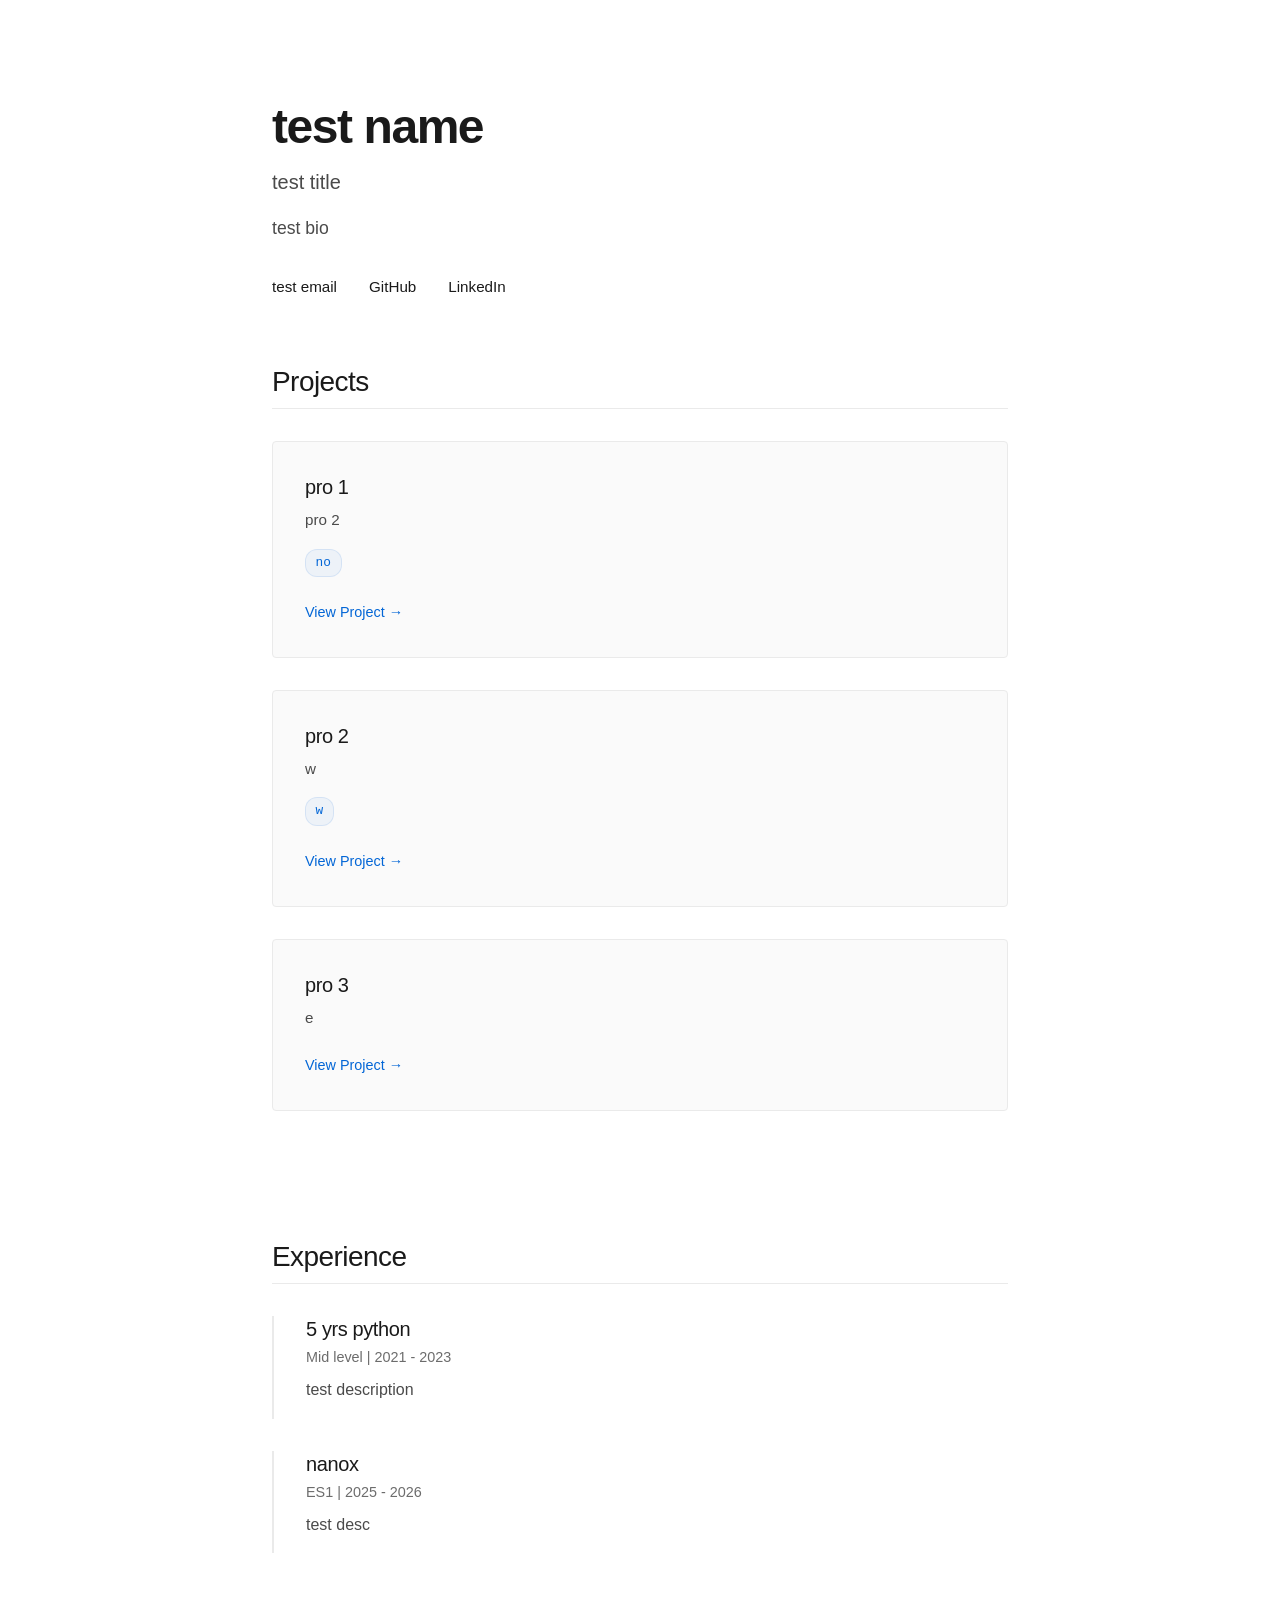
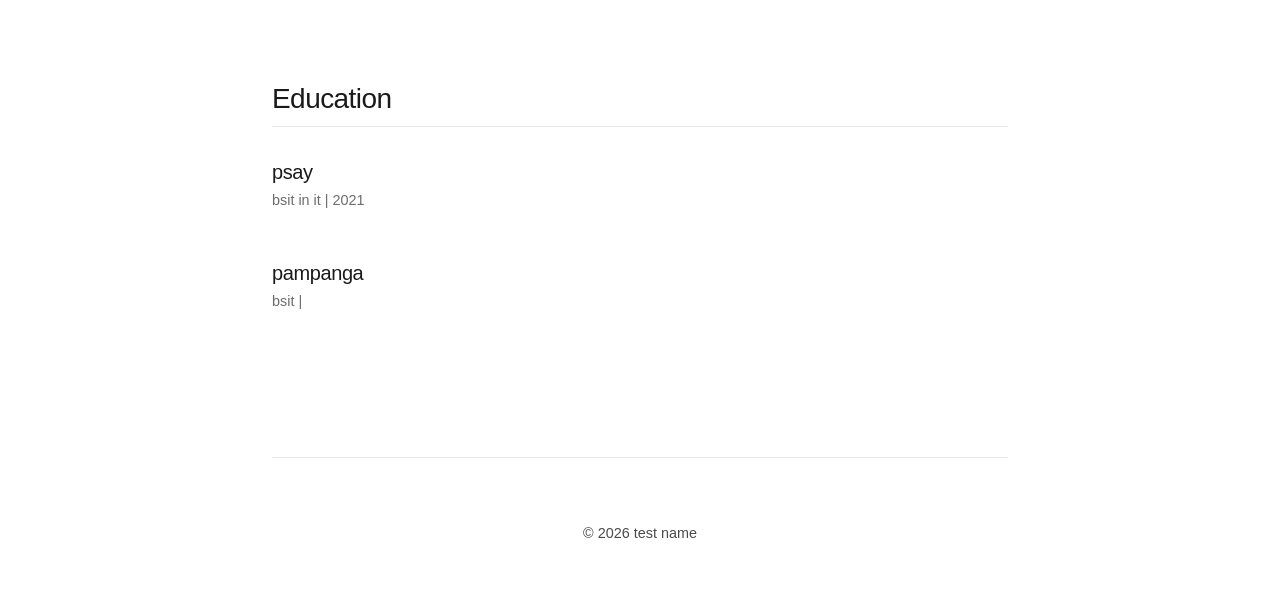
<file: output/index.html>
<!DOCTYPE html>
<html lang="en">
<head>
    <meta charset="UTF-8">
    <meta name="viewport" content="width=device-width, initial-scale=1.0">
    <title>test name | Portfolio</title>
    <link rel="stylesheet" href="style.css">
    <!-- Simple system fonts only - no external dependencies -->
</head>
<body>
    <div class="container">
        <!-- Header -->
        <header class="header">
            <h1 class="name">test name</h1>
            
            <p class="title">test title</p>
            
            <p class="bio">test bio</p>
            
            <div class="contact-info">
                <a href="mailto:test email" class="contact-link">test email</a>
                
                <a href="test git" class="contact-link" target="_blank" rel="noopener">GitHub</a>
                
                
                <a href="test linkedin" class="contact-link" target="_blank" rel="noopener">LinkedIn</a>
                
            </div>
        </header>

        <!-- Projects -->
        
        <section class="projects">
            <h2>Projects</h2>
            <div class="projects-grid">
                
                <div class="project-card">
                    <h3>pro 1</h3>
                    
                    <p>pro 2</p>
                    
                    
                    <div class="project-tech">
                        
                        <span class="tech-tag">no</span>
                        
                    </div>
                    
                    
                    <a href="pro 3" class="project-link" target="_blank" rel="noopener">View Project →</a>
                    
                </div>
                
                <div class="project-card">
                    <h3>pro 2</h3>
                    
                    <p>w</p>
                    
                    
                    <div class="project-tech">
                        
                        <span class="tech-tag">w</span>
                        
                    </div>
                    
                    
                    <a href="w" class="project-link" target="_blank" rel="noopener">View Project →</a>
                    
                </div>
                
                <div class="project-card">
                    <h3>pro 3</h3>
                    
                    <p>e</p>
                    
                    
                    
                    <a href="w" class="project-link" target="_blank" rel="noopener">View Project →</a>
                    
                </div>
                
            </div>
        </section>
        

        <!-- Skills -->
        

        <!-- Experience -->
        
        <section class="experience">
            <h2>Experience</h2>
            <div class="timeline">
                
                <div class="timeline-item">
                    <h3>5 yrs python</h3>
                    <p class="timeline-meta">Mid level | 2021 - 2023</p>
                    
                    <p>test description</p>
                    
                </div>
                
                <div class="timeline-item">
                    <h3>nanox</h3>
                    <p class="timeline-meta">ES1 | 2025 - 2026</p>
                    
                    <p>test desc</p>
                    
                </div>
                
            </div>
        </section>
        

        <!-- Education -->
        
        <section class="education">
            <h2>Education</h2>
            <div class="education-list">
                
                <div class="education-item">
                    <h3>psay</h3>
                    <p class="education-meta">bsit in it | 2021</p>
                </div>
                
                <div class="education-item">
                    <h3>pampanga</h3>
                    <p class="education-meta">bsit | </p>
                </div>
                
            </div>
        </section>
        

        <!-- Footer -->
        <footer class="footer">
            <p>© 2026 test name</p>
        </footer>
    </div>
</body>
</html>
</file>
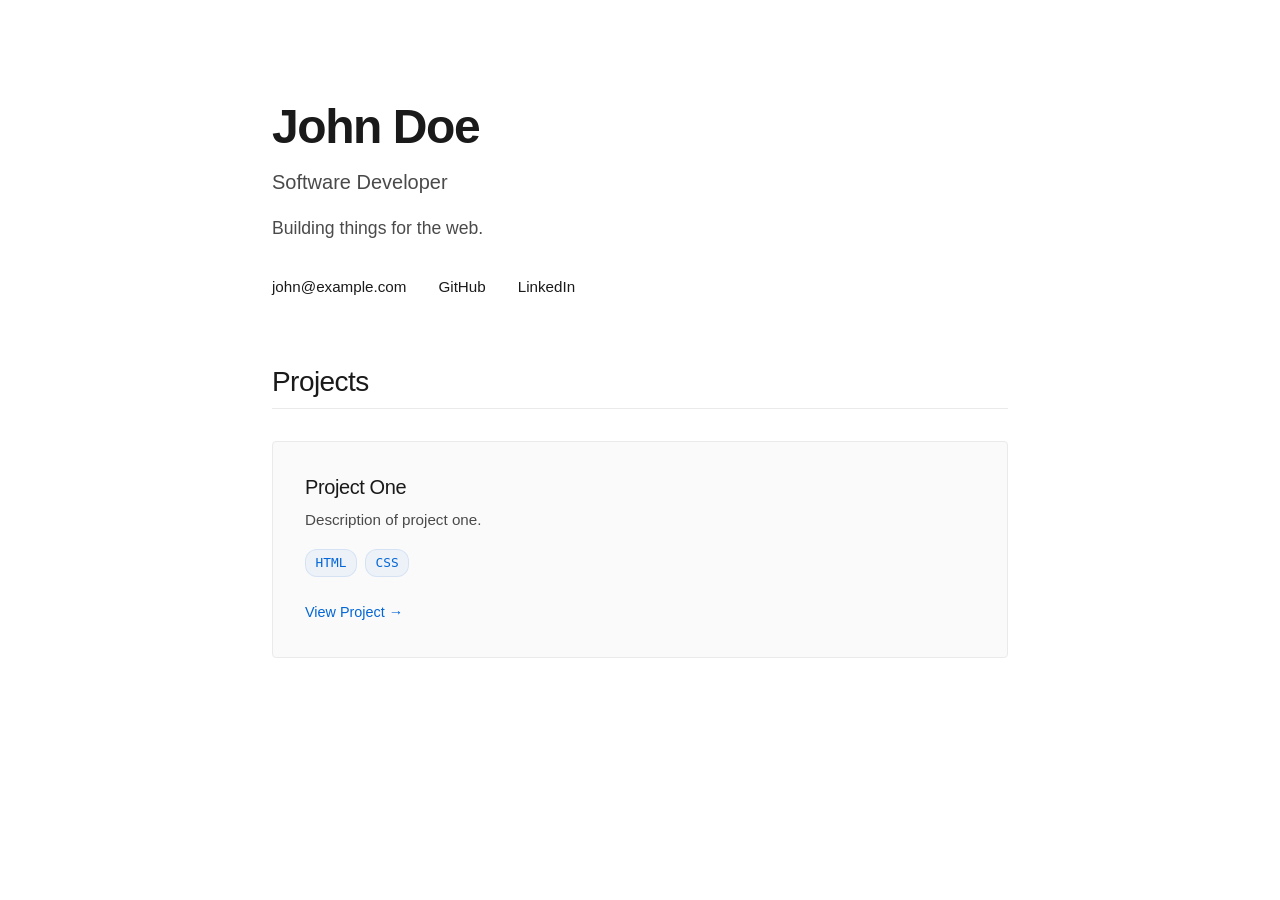
<file: templates/minimal/test.html>
<!DOCTYPE html>
<html lang="en">
<head>
    <meta charset="UTF-8">
    <meta name="viewport" content="width=device-width, initial-scale=1.0">
    <title>Test Portfolio</title>
    <link rel="stylesheet" href="style.css">
</head>
<body>
    <div class="container">
        <header class="header">
            <h1 class="name">John Doe</h1>
            <p class="title">Software Developer</p>
            <p class="bio">Building things for the web.</p>
            <div class="contact-info">
                <a href="mailto:john@example.com" class="contact-link">john@example.com</a>
                <a href="#" class="contact-link">GitHub</a>
                <a href="#" class="contact-link">LinkedIn</a>
            </div>
        </header>

        <section class="projects">
            <h2>Projects</h2>
            <div class="projects-grid">
                <div class="project-card">
                    <h3>Project One</h3>
                    <p>Description of project one.</p>
                    <div class="project-tech">
                        <span class="tech-tag">HTML</span>
                        <span class="tech-tag">CSS</span>
                    </div>
                    <a href="#" class="project-link">View Project →</a>
                </div>
            </div>
        </section>
    </div>
</body>
</html>
</file>
<file: output/style.css>
/* Minimalist Portfolio CSS
   A clean, readable design with focus on content */

/* Reset & Base Styles */
* {
    margin: 0;
    padding: 0;
    box-sizing: border-box;
}

:root {
    /* Minimal color palette */
    --bg-primary: #ffffff;
    --bg-secondary: #fafafa;
    --text-primary: #1a1a1a;
    --text-secondary: #4a4a4a;
    --text-muted: #6c6c6c;
    --accent: #0366d6;
    --border: #eaeaea;
    
    /* Spacing */
    --space-xs: 0.5rem;
    --space-sm: 1rem;
    --space-md: 2rem;
    --space-lg: 4rem;
    --space-xl: 6rem;
    
    /* Typography */
    --font-sans: -apple-system, BlinkMacSystemFont, 'Segoe UI', Roboto, Oxygen, Ubuntu, Cantarell, sans-serif;
    --font-mono: 'SF Mono', Monaco, 'Cascadia Code', 'Roboto Mono', monospace;
    
    /* Layout */
    --container-width: 800px;
    --border-radius: 4px;
}

body {
    font-family: var(--font-sans);
    color: var(--text-primary);
    background: var(--bg-primary);
    line-height: 1.6;
    font-size: 16px;
    -webkit-font-smoothing: antialiased;
}

.container {
    max-width: var(--container-width);
    margin: 0 auto;
    padding: 0 var(--space-md);
}

/* Typography */
h1, h2, h3, h4, h5, h6 {
    font-weight: 500;
    line-height: 1.3;
    letter-spacing: -0.02em;
}

h1 {
    font-size: 2.5rem;
    margin-bottom: var(--space-xs);
}

h2 {
    font-size: 1.75rem;
    margin-bottom: var(--space-md);
    padding-bottom: var(--space-xs);
    border-bottom: 1px solid var(--border);
}

h3 {
    font-size: 1.25rem;
    margin-bottom: var(--space-xs);
}

p {
    color: var(--text-secondary);
    margin-bottom: var(--space-sm);
}

a {
    color: var(--accent);
    text-decoration: none;
}

a:hover {
    text-decoration: underline;
}

/* Header Section */
.header {
    padding: var(--space-xl) 0 var(--space-lg);
    text-align: left;
}

.name {
    font-size: 3rem;
    font-weight: 600;
    letter-spacing: -0.03em;
    margin-bottom: var(--space-xs);
}

.title {
    font-size: 1.25rem;
    color: var(--text-secondary);
    margin-bottom: var(--space-sm);
}

.bio {
    font-size: 1.1rem;
    max-width: 600px;
    color: var(--text-secondary);
    margin-bottom: var(--space-md);
}

/* Contact Info */
.contact-info {
    display: flex;
    gap: var(--space-md);
    flex-wrap: wrap;
    margin-top: var(--space-md);
}

.contact-link {
    color: var(--text-primary);
    font-size: 0.95rem;
    border-bottom: 1px solid transparent;
    transition: border-color 0.2s;
}

.contact-link:hover {
    border-bottom-color: var(--accent);
    text-decoration: none;
}

/* Sections */
section {
    padding: var(--space-lg) 0;
}

section:first-of-type {
    padding-top: 0;
}

/* Projects Grid */
.projects-grid {
    display: grid;
    grid-template-columns: 1fr;
    gap: var(--space-md);
}

.project-card {
    padding: var(--space-md);
    background: var(--bg-secondary);
    border-radius: var(--border-radius);
    border: 1px solid var(--border);
    transition: transform 0.2s, box-shadow 0.2s;
}

.project-card:hover {
    transform: translateY(-2px);
    box-shadow: 0 4px 12px rgba(0, 0, 0, 0.05);
}

.project-card h3 {
    margin-bottom: var(--space-xs);
    color: var(--text-primary);
}

.project-card p {
    font-size: 0.95rem;
    margin-bottom: var(--space-sm);
}

/* Project Technologies */
.project-tech {
    display: flex;
    flex-wrap: wrap;
    gap: 0.5rem;
    margin: var(--space-sm) 0;
}

.tech-tag {
    font-size: 0.8rem;
    font-family: var(--font-mono);
    color: var(--accent);
    background: rgba(3, 102, 214, 0.05);
    padding: 0.2rem 0.6rem;
    border-radius: 12px;
    border: 1px solid rgba(3, 102, 214, 0.1);
}

.project-link {
    display: inline-block;
    font-size: 0.9rem;
    font-weight: 500;
    margin-top: var(--space-xs);
}

/* Skills Section */
.skills-list {
    display: flex;
    flex-direction: column;
    gap: var(--space-sm);
}

.skill-item {
    width: 100%;
}

.skill-name {
    display: block;
    font-size: 0.95rem;
    margin-bottom: 0.25rem;
    color: var(--text-secondary);
}

.skill-bar {
    width: 100%;
    height: 4px;
    background: var(--border);
    border-radius: 2px;
    overflow: hidden;
}

.skill-level {
    height: 100%;
    background: var(--accent);
    border-radius: 2px;
}

/* Timeline (Experience) */
.timeline {
    display: flex;
    flex-direction: column;
    gap: var(--space-md);
}

.timeline-item {
    padding-left: var(--space-md);
    border-left: 2px solid var(--border);
}

.timeline-item h3 {
    margin-bottom: 0.25rem;
}

.timeline-meta {
    font-size: 0.9rem;
    color: var(--text-muted);
    margin-bottom: var(--space-xs);
}

/* Education */
.education-list {
    display: flex;
    flex-direction: column;
    gap: var(--space-md);
}

.education-item h3 {
    margin-bottom: 0.25rem;
}

.education-meta {
    font-size: 0.9rem;
    color: var(--text-muted);
}

/* Footer */
.footer {
    padding: var(--space-lg) 0 var(--space-md);
    text-align: center;
    color: var(--text-muted);
    font-size: 0.9rem;
    border-top: 1px solid var(--border);
    margin-top: var(--space-lg);
}

/* Simple Responsive */
@media (max-width: 600px) {
    :root {
        --space-xl: 4rem;
        --space-lg: 3rem;
        --space-md: 1.5rem;
    }
    
    h1 {
        font-size: 2rem;
    }
    
    .container {
        padding: 0 var(--space-sm);
    }
    
    .contact-info {
        flex-direction: column;
        gap: var(--space-xs);
    }
}

/* Print Styles */
@media print {
    .header {
        padding-top: 2rem;
    }
    
    .project-card {
        break-inside: avoid;
        border: 1px solid #ccc;
    }
    
    .contact-link[href^="http"]:after {
        content: " (" attr(href) ")";
        font-size: 0.8rem;
        color: #666;
    }
}

/* Utility Classes */
.visually-hidden {
    position: absolute;
    width: 1px;
    height: 1px;
    padding: 0;
    margin: -1px;
    overflow: hidden;
    clip: rect(0, 0, 0, 0);
    border: 0;
}
</file>
<file: templates/minimal/style.css>
/* Minimalist Portfolio CSS
   A clean, readable design with focus on content */

/* Reset & Base Styles */
* {
    margin: 0;
    padding: 0;
    box-sizing: border-box;
}

:root {
    /* Minimal color palette */
    --bg-primary: #ffffff;
    --bg-secondary: #fafafa;
    --text-primary: #1a1a1a;
    --text-secondary: #4a4a4a;
    --text-muted: #6c6c6c;
    --accent: #0366d6;
    --border: #eaeaea;
    
    /* Spacing */
    --space-xs: 0.5rem;
    --space-sm: 1rem;
    --space-md: 2rem;
    --space-lg: 4rem;
    --space-xl: 6rem;
    
    /* Typography */
    --font-sans: -apple-system, BlinkMacSystemFont, 'Segoe UI', Roboto, Oxygen, Ubuntu, Cantarell, sans-serif;
    --font-mono: 'SF Mono', Monaco, 'Cascadia Code', 'Roboto Mono', monospace;
    
    /* Layout */
    --container-width: 800px;
    --border-radius: 4px;
}

body {
    font-family: var(--font-sans);
    color: var(--text-primary);
    background: var(--bg-primary);
    line-height: 1.6;
    font-size: 16px;
    -webkit-font-smoothing: antialiased;
}

.container {
    max-width: var(--container-width);
    margin: 0 auto;
    padding: 0 var(--space-md);
}

/* Typography */
h1, h2, h3, h4, h5, h6 {
    font-weight: 500;
    line-height: 1.3;
    letter-spacing: -0.02em;
}

h1 {
    font-size: 2.5rem;
    margin-bottom: var(--space-xs);
}

h2 {
    font-size: 1.75rem;
    margin-bottom: var(--space-md);
    padding-bottom: var(--space-xs);
    border-bottom: 1px solid var(--border);
}

h3 {
    font-size: 1.25rem;
    margin-bottom: var(--space-xs);
}

p {
    color: var(--text-secondary);
    margin-bottom: var(--space-sm);
}

a {
    color: var(--accent);
    text-decoration: none;
}

a:hover {
    text-decoration: underline;
}

/* Header Section */
.header {
    padding: var(--space-xl) 0 var(--space-lg);
    text-align: left;
}

.name {
    font-size: 3rem;
    font-weight: 600;
    letter-spacing: -0.03em;
    margin-bottom: var(--space-xs);
}

.title {
    font-size: 1.25rem;
    color: var(--text-secondary);
    margin-bottom: var(--space-sm);
}

.bio {
    font-size: 1.1rem;
    max-width: 600px;
    color: var(--text-secondary);
    margin-bottom: var(--space-md);
}

/* Contact Info */
.contact-info {
    display: flex;
    gap: var(--space-md);
    flex-wrap: wrap;
    margin-top: var(--space-md);
}

.contact-link {
    color: var(--text-primary);
    font-size: 0.95rem;
    border-bottom: 1px solid transparent;
    transition: border-color 0.2s;
}

.contact-link:hover {
    border-bottom-color: var(--accent);
    text-decoration: none;
}

/* Sections */
section {
    padding: var(--space-lg) 0;
}

section:first-of-type {
    padding-top: 0;
}

/* Projects Grid */
.projects-grid {
    display: grid;
    grid-template-columns: 1fr;
    gap: var(--space-md);
}

.project-card {
    padding: var(--space-md);
    background: var(--bg-secondary);
    border-radius: var(--border-radius);
    border: 1px solid var(--border);
    transition: transform 0.2s, box-shadow 0.2s;
}

.project-card:hover {
    transform: translateY(-2px);
    box-shadow: 0 4px 12px rgba(0, 0, 0, 0.05);
}

.project-card h3 {
    margin-bottom: var(--space-xs);
    color: var(--text-primary);
}

.project-card p {
    font-size: 0.95rem;
    margin-bottom: var(--space-sm);
}

/* Project Technologies */
.project-tech {
    display: flex;
    flex-wrap: wrap;
    gap: 0.5rem;
    margin: var(--space-sm) 0;
}

.tech-tag {
    font-size: 0.8rem;
    font-family: var(--font-mono);
    color: var(--accent);
    background: rgba(3, 102, 214, 0.05);
    padding: 0.2rem 0.6rem;
    border-radius: 12px;
    border: 1px solid rgba(3, 102, 214, 0.1);
}

.project-link {
    display: inline-block;
    font-size: 0.9rem;
    font-weight: 500;
    margin-top: var(--space-xs);
}

/* Skills Section */
.skills-list {
    display: flex;
    flex-direction: column;
    gap: var(--space-sm);
}

.skill-item {
    width: 100%;
}

.skill-name {
    display: block;
    font-size: 0.95rem;
    margin-bottom: 0.25rem;
    color: var(--text-secondary);
}

.skill-bar {
    width: 100%;
    height: 4px;
    background: var(--border);
    border-radius: 2px;
    overflow: hidden;
}

.skill-level {
    height: 100%;
    background: var(--accent);
    border-radius: 2px;
}

/* Timeline (Experience) */
.timeline {
    display: flex;
    flex-direction: column;
    gap: var(--space-md);
}

.timeline-item {
    padding-left: var(--space-md);
    border-left: 2px solid var(--border);
}

.timeline-item h3 {
    margin-bottom: 0.25rem;
}

.timeline-meta {
    font-size: 0.9rem;
    color: var(--text-muted);
    margin-bottom: var(--space-xs);
}

/* Education */
.education-list {
    display: flex;
    flex-direction: column;
    gap: var(--space-md);
}

.education-item h3 {
    margin-bottom: 0.25rem;
}

.education-meta {
    font-size: 0.9rem;
    color: var(--text-muted);
}

/* Footer */
.footer {
    padding: var(--space-lg) 0 var(--space-md);
    text-align: center;
    color: var(--text-muted);
    font-size: 0.9rem;
    border-top: 1px solid var(--border);
    margin-top: var(--space-lg);
}

/* Simple Responsive */
@media (max-width: 600px) {
    :root {
        --space-xl: 4rem;
        --space-lg: 3rem;
        --space-md: 1.5rem;
    }
    
    h1 {
        font-size: 2rem;
    }
    
    .container {
        padding: 0 var(--space-sm);
    }
    
    .contact-info {
        flex-direction: column;
        gap: var(--space-xs);
    }
}

/* Print Styles */
@media print {
    .header {
        padding-top: 2rem;
    }
    
    .project-card {
        break-inside: avoid;
        border: 1px solid #ccc;
    }
    
    .contact-link[href^="http"]:after {
        content: " (" attr(href) ")";
        font-size: 0.8rem;
        color: #666;
    }
}

/* Utility Classes */
.visually-hidden {
    position: absolute;
    width: 1px;
    height: 1px;
    padding: 0;
    margin: -1px;
    overflow: hidden;
    clip: rect(0, 0, 0, 0);
    border: 0;
}
</file>
